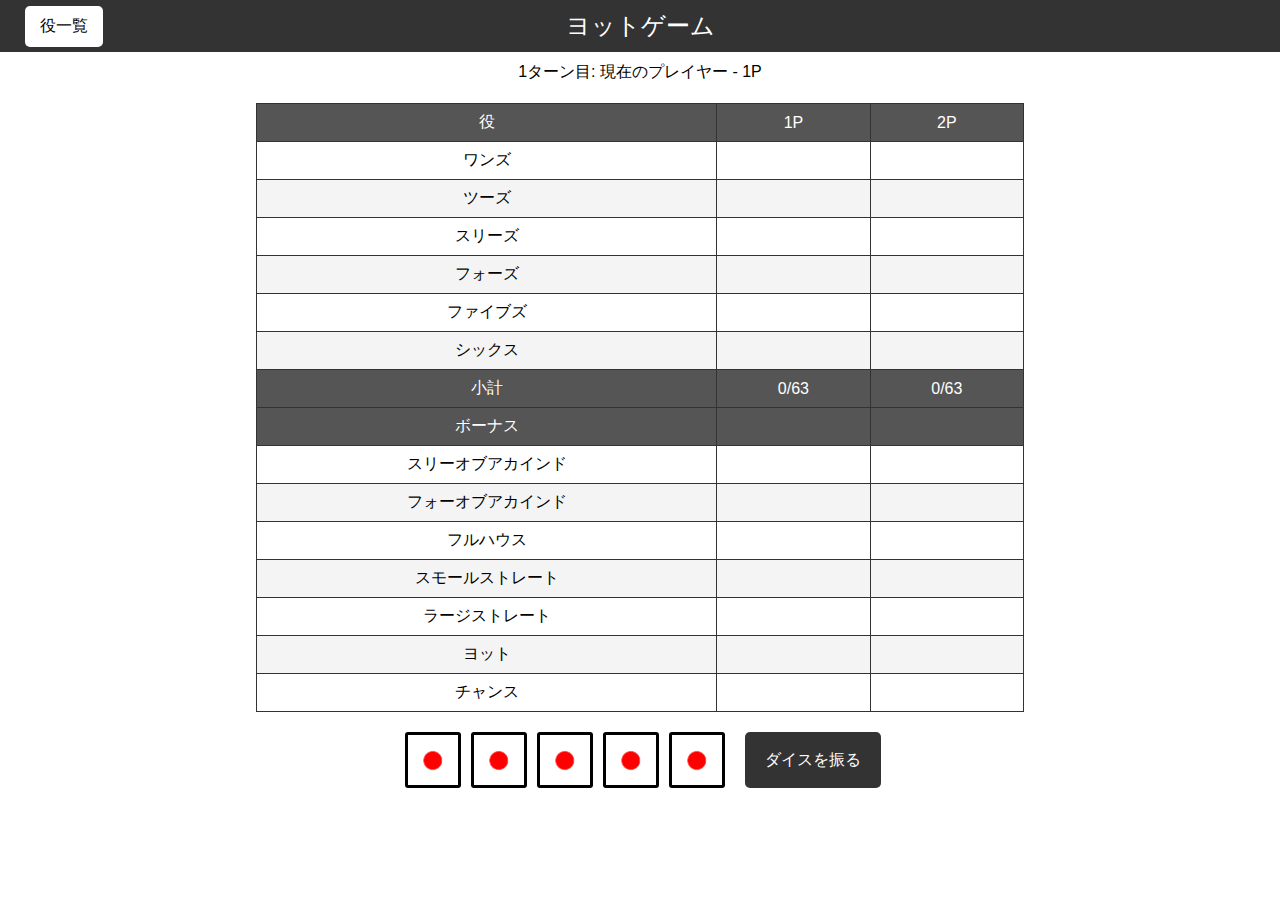
<file: game.html>
<!DOCTYPE html>
<html lang="ja">
<head>
    <meta charset="UTF-8">
    <meta name="viewport" content="width=device-width, initial-scale=1.0">
    <link rel="stylesheet" href="styles.css">
    <title>ヨットゲーム</title>
</head>
<body>
    <header>ヨットゲーム</header>

    <div class="game-header">
        <button id="show-roles">役一覧</button>
        <div id="turn-info">1ターン目: 現在のプレイヤー - 1P</div>
    </div>

    <div id="roll-count-display"></div>

    <div id="winner-display" style="display: none; font-size: 24px; color: rgb(255, 255, 255); text-align: center; padding: 10px;"></div>

    <table class="custom-table">
        <thead>
            <tr class="no-hover">
                <td>役</td>
                <td>1P</td>
                <td>2P</td>
            </tr>
        </thead>
        <tbody>
            <tr><td>ワンズ</td><td id="score-1p-ワンズ"></td><td id="score-2p-ワンズ"></td></tr>
            <tr><td>ツーズ</td><td id="score-1p-ツーズ"></td><td id="score-2p-ツーズ"></td></tr>
            <tr><td>スリーズ</td><td id="score-1p-スリーズ"></td><td id="score-2p-スリーズ"></td></tr>
            <tr><td>フォーズ</td><td id="score-1p-フォーズ"></td><td id="score-2p-フォーズ"></td></tr>
            <tr><td>ファイブズ</td><td id="score-1p-ファイブズ"></td><td id="score-2p-ファイブズ"></td></tr>
            <tr><td>シックス</td><td id="score-1p-シックス"></td><td id="score-2p-シックス"></td></tr>
            <tr class="total"><td>小計</td><td></td><td></td></tr> 
            <tr class="bonus"><td>ボーナス</td><td id="bonus-1p"></td><td id="bonus-2p"></td></tr>
            <tr><td>スリーオブアカインド</td><td id="score-1p-スリーオブアカインド"></td><td id="score-2p-スリーオブアカインド"></td></tr>
            <tr><td>フォーオブアカインド</td><td id="score-1p-フォーオブアカインド"></td><td id="score-2p-フォーオブアカインド"></td></tr>
            <tr><td>フルハウス</td><td id="score-1p-フルハウス"></td><td id="score-2p-フルハウス"></td></tr>
            <tr><td>スモールストレート</td><td id="score-1p-スモールストレート"></td><td id="score-2p-スモールストレート"></td></tr>
            <tr><td>ラージストレート</td><td id="score-1p-ラージストレート"></td><td id="score-2p-ラージストレート"></td></tr>
            <tr><td>ヨット</td><td id="score-1p-ヨット"></td><td id="score-2p-ヨット"></td></tr>
            <tr><td>チャンス</td><td id="score-1p-チャンス"></td><td id="score-2p-チャンス"></td></tr>
        </tbody>
    </table>

    <table class="custom-table total-score" style="display: none;">
        <tbody>
            <tr>
                <td class="total-score">総合得点</td>
                <td id="total-1p"></td>
                <td id="total-2p"></td>
            </tr>
        </tbody>
    </table>

    <div class="dice-container">
        <div class="dice" id="dice1"></div>
        <div class="dice" id="dice2"></div>
        <div class="dice" id="dice3"></div>
        <div class="dice" id="dice4"></div>
        <div class="dice" id="dice5"></div>
        <button id="roll-button">ダイスを振る</button>
    </div>

    <div id="role-modal" class="modal">
        <div class="modal-content">
            <span class="close-button">&times;</span>
            <h2>役一覧</h2>
            <p>ヨットゲームの各役の説明です。</p>

            <div class="role-section">
                <h3>ワンズ～シックス</h3>
                <p>出目の合計を得点として記録します。</p>
            </div>

            <div class="role-section">
                <h3>スリーオブアカインド</h3>
                <p>同じ目が3つ以上揃った場合のサイコロの合計。</p>
            </div>

            <div class="role-section">
                <h3>フォーオブアカインド</h3>
                <p>同じ目が4つ以上揃った場合のサイコロの合計。</p>
            </div>

            <div class="role-section">
                <h3>フルハウス</h3>
                <p>一つの数字が書かれたダイスを3つと、別の数字が書かれたダイスが2つ揃うと25点。</p>
            </div>

            <div class="role-section">
                <h3>スモールストレート</h3>
                <p>4つの連続した数字が揃うと15点。</p>
                <p>（例: 1,2,3,4 または 2,3,4,5 など）</p>
            </div>

            <div class="role-section">
                <h3>ラージストレート</h3>
                <p>5つの連続した数字が揃うと30点。</p>
                <p>（例: 1,2,3,4,5 または 2,3,4,5,6）</p>
            </div>

            <div class="role-section">
                <h3>ヨット</h3>
                <p>5つの目がすべて同じ場合50点。</p>
            </div>
        </div>
    </div>

    <button id="back-to-title" style="display: none; font-size: 20px; margin-top: 5px; padding: 10px 20px;">タイトルへ戻る</button>

    <script src="script.js"></script>
</body>
</html>
</file>
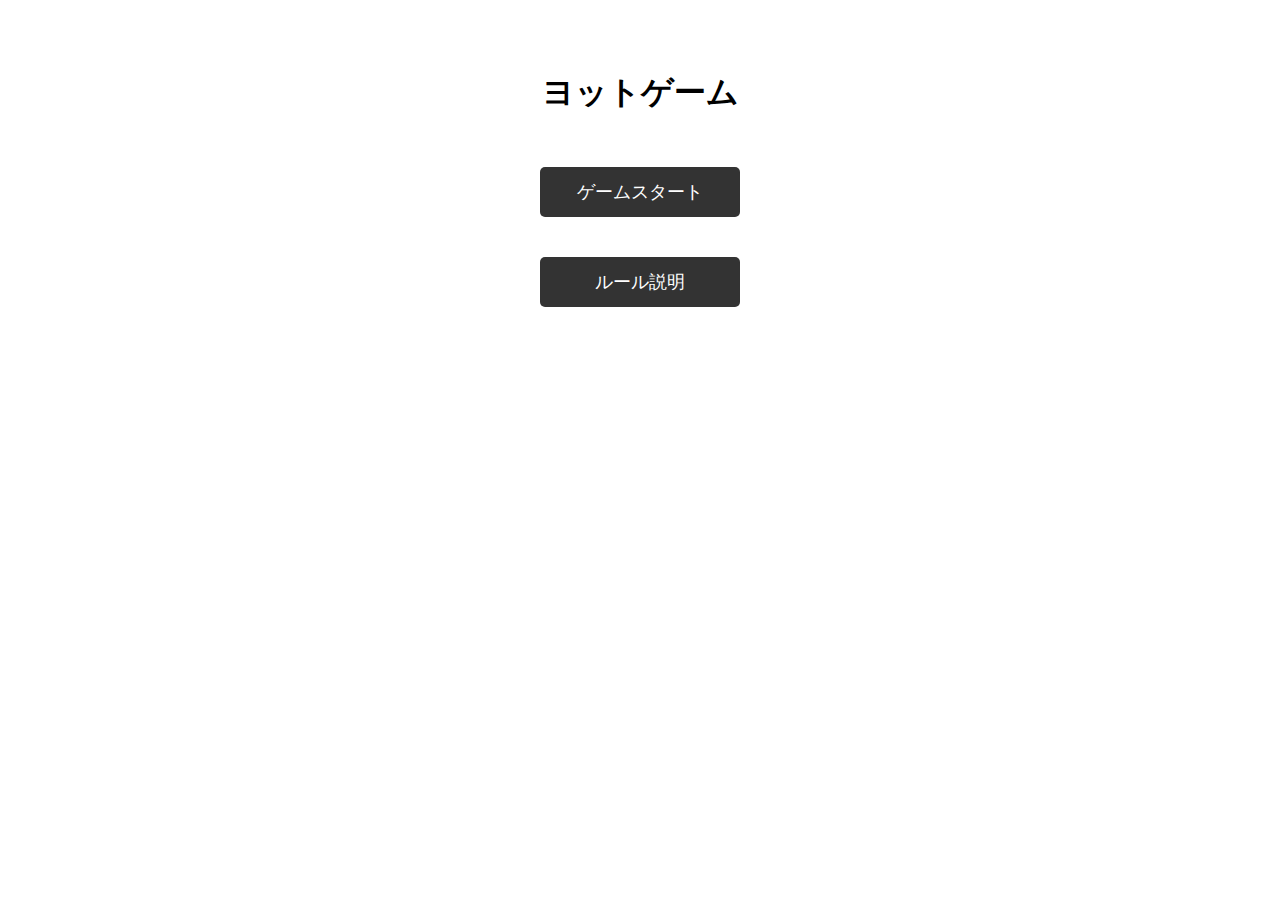
<file: start.html>
<!DOCTYPE html>
<html lang="ja">
<head>
    <meta charset="UTF-8">
    <meta name="viewport" content="width=device-width, initial-scale=1.0">
    <link rel="stylesheet" href="styles.css">
    <title>ヨットゲーム</title>
    <style>
        body {
            text-align: center;
            font-family: Arial, sans-serif;
        }
        .title-container {
            margin-top: 50px;
            display: flex;
            flex-direction: column;
            align-items: center;
            gap: 20px;
        }
        .modal {
            display: none;
            position: fixed;
            z-index: 1;
            left: 0;
            top: 0;
            width: 100%;
            height: 100%;
            background-color: rgba(0, 0, 0, 0.5);
        }
        .modal-content {
            background-color: white;
            margin: 5% auto;
            padding: 20px;
            border: 1px solid #888;
            width: 50%;
            border-radius: 10px;
            position: relative;
            max-height: 80vh;  
            overflow-y: auto; 
        }

        .close-button {
            position: absolute;
            top: 10px;
            right: 20px;
            font-size: 24px;
            cursor: pointer;
        }
        button {
            width: 200px;
            height: 50px;
            margin: 10px;
            padding: 10px 20px;
            font-size: 18px;
            cursor: pointer;
            background-color: #333;
            color: white;
            border: none;
            border-radius: 5px;
        }
        button:hover {
            background-color: #555;
        }
    </style>
</head>
<body>
    <div class="title-container">
        <h1>ヨットゲーム</h1>
        <button id="start-game">ゲームスタート</button>
        <button id="show-rules">ルール説明</button>
    </div>

<div id="rule-modal" class="modal">
    <div class="modal-content">
        <span class="close-button">&times;</span>
        <h2>ルール説明<h2>

        <div class="rule-section">
            <img src="images/scorecard.png" alt="スコアボード">
            <div class="rule-text">
                <h3>ゲームの目標</h3>
                <p>ヨットゲームの目標は、特定のダイスを組み合わせて役を作り得点を競うゲームです。</p>
                <p>ゲーム画面にはスコアボード、ダイスエリアがあります。</p>
            </div>
        </div>

        <div class="rule-section">
            <img src="images/roll-dice.png" alt="ダイスを振る">
            <div class="rule-text">
                <h3>ダイスを振る</h3>
                <p>あなたのターンが始まったら、「ダイスを振る」ボタンを押すとダイスを振ることができます。</p>
                <p>プレイヤーはターンごとにダイスを3回振ることができます。</p>
            </div>
        </div>

        <div class="rule-section">
            <img src="images/hold-dice.png" alt="ダイスのホールド">
            <div class="rule-text">
                <h3>ダイスのホールド</h3>
                <p>1回目のダイスを振った後にダイスをクリックすることで「ホールド」することができます。</p>
                <p>ホールドしたダイスの目は次のロールでは変わりません。もう一度クリックすると解除されます。</p>
            </div>
        </div>

        <div class="rule-section">
            <img src="images/point-get.png" alt="得点を獲得する方法">
            <div class="rule-text">
                <h3>得点を獲得する方法</h3>
                <p>プレイヤーは、特定の役（ワンズ、ツーズ、フルハウス、ヨットなど）に対応する出目を揃えて得点を獲得します。</p>
            </div>
        </div>

        <div class="rule-section">
            <img src="images/select-point.png" alt="役の選び方">
            <div class="rule-text">
                <h3>役の選び方</h3>
                <p>プレイヤーは、自分のターン中にサイコロを振った後、どの役に得点を記録するかを選びます。</p>
                <p>一度選んだ役は灰色になり変更できません。</p>
            </div>
        </div>

        <div class="rule-section">
            <img src="images/bonus.png" alt="ボーナス">
            <div class="rule-text">
                <h3>ボーナス</h3>
                <p>「ワンズ」から「シックス」までの合計点が 63点以上 になると 35点のボーナス を獲得します。</p>
            </div>
        </div>
    </div>
</div>


    <script>
        document.getElementById("start-game").addEventListener("click", function() {
            window.location.href = "game.html";
        });

        document.getElementById("show-rules").addEventListener("click", function() {
            document.getElementById("rule-modal").style.display = "block";
        });

        document.querySelector(".close-button").addEventListener("click", function() {
            document.getElementById("rule-modal").style.display = "none";
        });
    </script>
</body>
</html>
</file>
<file: styles.css>
body {
    font-family: Arial, sans-serif;
    text-align: center;
    margin: 0;
    padding: 0;
}

header {
    background-color: #333;
    color: white;
    padding: 10px;
    font-size: 24px;
}

.custom-table th:nth-child(2),
.custom-table td:nth-child(2) {
    width: 20%;
}

.custom-table th:nth-child(3),
.custom-table td:nth-child(3) {
    width: 20%; 
}

#turn-info {
    margin: 10px 0;
}

.custom-table {
    margin: 20px auto;
    border-collapse: collapse;
    width: 60%;
}

.custom-table th, .custom-table td {
    border: 1px solid #333;
    padding: 8px;
    text-align: center;
}

.custom-table thead {
    background-color: #555;
    color: white;
}

.custom-table tbody tr:nth-child(even) {
    background-color: #f4f4f4;
}

.total-score {
    margin-top: 20px;
    border: 3px double black; 
    border-collapse: collapse;
}

.total-score td:first-child {
    text-align: center; 
    font-weight: bold; 
}

tr:hover td {
    background-color: #e0e0e0;
}

tr.no-hover:hover td {
    background-color: inherit; 
}

tr.total:hover td {
    background-color: inherit; 
}

.dice-container {
    display: flex;
    justify-content: center;
    margin: 20px 0;
}

.dice {
    width: 50px;
    height: 50px;
    margin: 0 5px;
    display: flex;
    justify-content: center;
    align-items: center;
    border: 3px solid #000000;
    border-radius: 3px;
    cursor: pointer;
    user-select: none;
    font-size: 20px;
    font-weight: bold;
    background-color: white;
    display: inline-block;
}

.dice.held {
    background-color: #ffc400;
    border-color: #ffc400;

}

button {
    margin-left: 15px;
    padding: 10px 20px;
    font-size: 16px;
    cursor: pointer;
    background-color: #333;
    color: white;
    border: none;
    border-radius: 5px;
}

button:hover {
    background-color: #555;
}

button:active {
    transform: translateY(2px); 
}

#winner-display {
    font-size: 36px;
    font-weight: bold;
    color: white;
    text-align: center;
    padding: 20px;
    background-color: #28a745;  
    border-radius: 10px;
    box-shadow: 0px 4px 6px rgba(0, 0, 0, 0.1);
}

.dice img {
    width: 100%; 
    height: 100%;
}
#dice-container {
    margin-bottom: 20px;
}

.dice:hover {
    transform: translateY(-2px); 
}

.total {
    background-color: #555; 
    color: #ffffff; 
}

.bonus td:first-child{
    background-color: #555; 
    color: #ffffff; 
}


#bonus-1p {
    background-color: #555; 
    color: #ffffff; 
}

#bonus-2p {
    background-color: #555; 
    color: #ffffff; 
}

.rule-section {
    display: flex;
    align-items: center;
    margin-bottom: 20px;
    background: #f8f8f8;
    padding: 10px;
    border-radius: 8px;
}

.rule-section img {
    width: 180px;
    height: auto;
    margin-right: 15px;
    border-radius: 5px;
}

.rule-text {
    text-align: left;
    max-width: 70%;
}

.rule-text h3 {
    margin: 5px 0;
    font-size: 18px;
}

.rule-text p {
    font-size: 14px;
}

#show-roles {
    position: absolute;
    left: 10px; 
    top: 6px;
    padding: 10px 15px;
    font-size: 16px;
    background-color: #ffffff;
    color: rgb(0, 0, 0);
    border: none;
    border-radius: 5px;
    cursor: pointer;
}

#show-roles:hover {
    background-color: #555;
}

.modal {
    display: none;
    position: fixed;
    z-index: 1000;
    left: 0;
    top: 0;
    width: 100%;
    height: 100%;
    background-color: rgba(0, 0, 0, 0.5);
}

.modal-content {
    background-color: white;
    margin: 5% auto;
    padding: 20px;
    border: 1px solid #888;
    width: 50%;
    max-height: 80vh;
    overflow-y: auto;
    border-radius: 10px;
    position: relative;
}

.close-button {
    position: absolute;
    top: 10px;
    right: 20px;
    font-size: 24px;
    cursor: pointer;
}

.role-section {
    margin-bottom: 20px;
    padding: 10px;
    background-color: #f8f8f8;
    border-radius: 5px;
}

.role-section h3 {
    margin: 0;
    font-size: 18px;
}

.role-section p {
    font-size: 14px;
}
</file>
